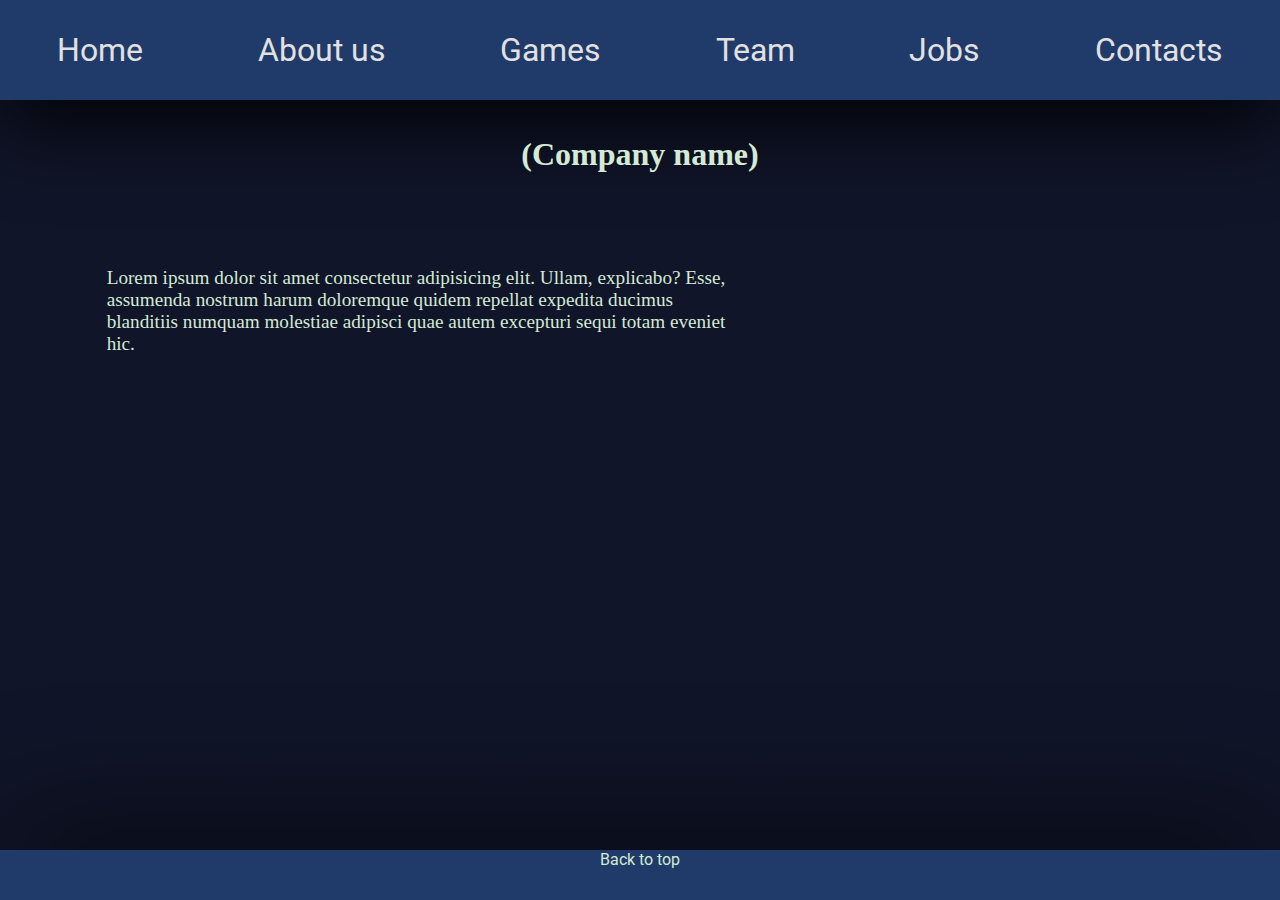
<file: index.html>
<!DOCTYPE html>
<html lang="en">
<head>
    <meta charset="UTF-8">
    <meta name="viewport" content="width=device-width, initial-scale=1.0">
    <link rel="preconnect" href="https://fonts.gstatic.com">
    <link href="https://fonts.googleapis.com/css2?family=Roboto&display=swap" rel="stylesheet">
    <link rel="stylesheet" href="style.css">
    <title>(Company name)</title>
</head>
<body>
    <header id="top">
        <nav>
            <ul>
                <li><a href="index.html">Home</a></li>
                <li><a href="about.html">About us</a></li>
                <li><a href="games.html">Games</a></li>
                <li><a href="team.html">Team</a></li>
                <li><a href="jobs.html">Jobs</a></li>
                <li><a href="contact.html">Contacts</a></li>
            </ul>
        </nav>
    </header>
    <article id="rubrik">
        <h1>(Company name)</h1>
    </article>
    <article>
        <p>
            Lorem ipsum dolor sit amet consectetur adipisicing elit. 
            Ullam, explicabo? Esse, assumenda nostrum harum doloremque quidem repellat expedita ducimus blanditiis numquam molestiae adipisci quae autem excepturi sequi totam eveniet hic.
        </p>
    </article>
    <footer>
        <nav>
           <a href="#top">Back to top</a>
        </nav> 
    </footer>
</body>
</html>
</file>
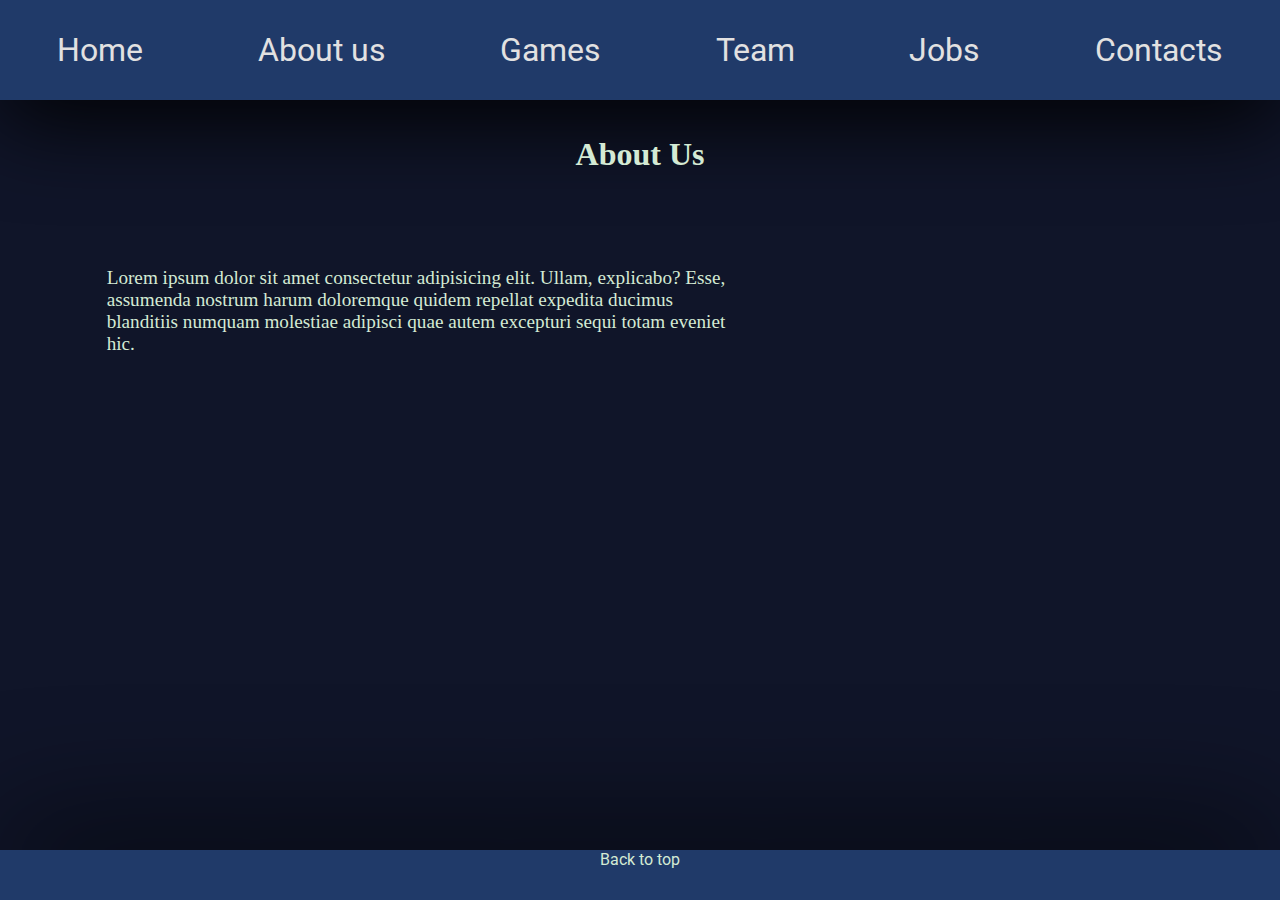
<file: about.html>
<!DOCTYPE html>
<html lang="en">
<head>
    <meta charset="UTF-8">
    <meta name="viewport" content="width=device-width, initial-scale=1.0">
    <link rel="preconnect" href="https://fonts.gstatic.com">
    <link href="https://fonts.googleapis.com/css2?family=Roboto&display=swap" rel="stylesheet">
    <link rel="stylesheet" href="style.css">
    <title>about</title>
</head>
<body>
    <header id="top">
        <nav>
            <ul>
                <li><a href="index.html">Home</a></li>
                <li><a href="about.html">About us</a></li>
                <li><a href="games.html">Games</a></li>
                <li><a href="team.html">Team</a></li>
                <li><a href="jobs.html">Jobs</a></li>
                <li><a href="contact.html">Contacts</a></li>
            </ul>
        </nav>
    </header>
    <article id="rubrik">
        <h1>About Us</h1>
    </article>
    <article>
        <p>
            Lorem ipsum dolor sit amet consectetur adipisicing elit. 
            Ullam, explicabo? Esse, assumenda nostrum harum doloremque quidem repellat expedita ducimus blanditiis numquam molestiae adipisci quae autem excepturi sequi totam eveniet hic.
        </p>
    </article>
    <footer>
        <nav>
           <a href="#top">Back to top</a>
        </nav> 
    </footer>
</body>
</html>
</file>
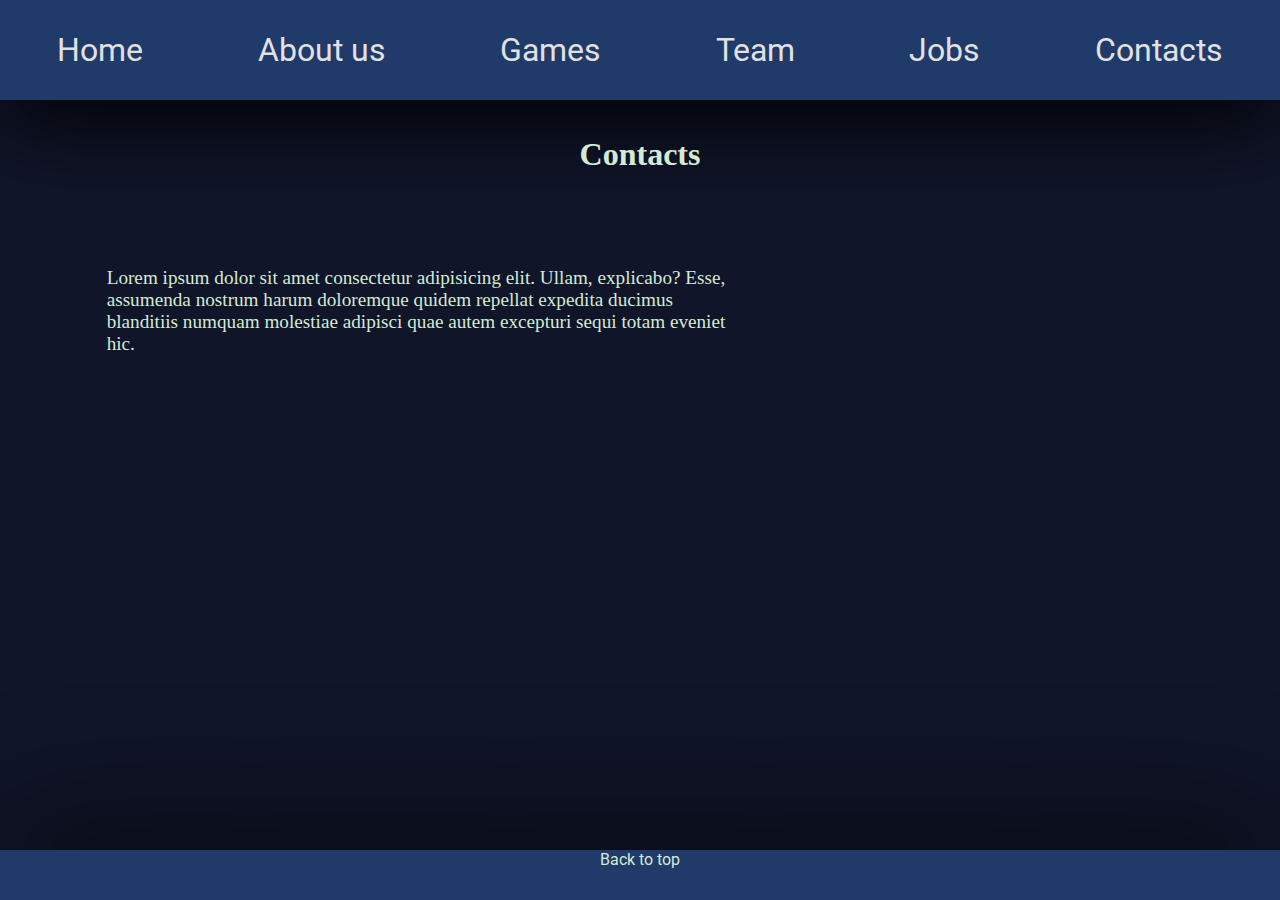
<file: contact.html>
<!DOCTYPE html>
<html lang="en">
<head>
    <meta charset="UTF-8">
    <meta name="viewport" content="width=device-width, initial-scale=1.0">
    <link rel="preconnect" href="https://fonts.gstatic.com">
    <link href="https://fonts.googleapis.com/css2?family=Roboto&display=swap" rel="stylesheet">
    <link rel="stylesheet" href="style.css">
    <title>Contacts</title>
</head>
<body>
    <header id="top">
        <nav>
            <ul>
                <li><a href="index.html">Home</a></li>
                <li><a href="about.html">About us</a></li>
                <li><a href="games.html">Games</a></li>
                <li><a href="team.html">Team</a></li>
                <li><a href="jobs.html">Jobs</a></li>
                <li><a href="contact.html">Contacts</a></li>
            </ul>
        </nav>
    </header>
    <article id="rubrik">
        <h1>Contacts</h1>
    </article>
    <article>
        <p>
            Lorem ipsum dolor sit amet consectetur adipisicing elit. 
            Ullam, explicabo? Esse, assumenda nostrum harum doloremque quidem repellat expedita ducimus blanditiis numquam molestiae adipisci quae autem excepturi sequi totam eveniet hic.
        </p>
    </article>
    <footer>
        <nav>
           <a href="#top">Back to top</a>
        </nav> 
    </footer>
</body>
</html>
</file>
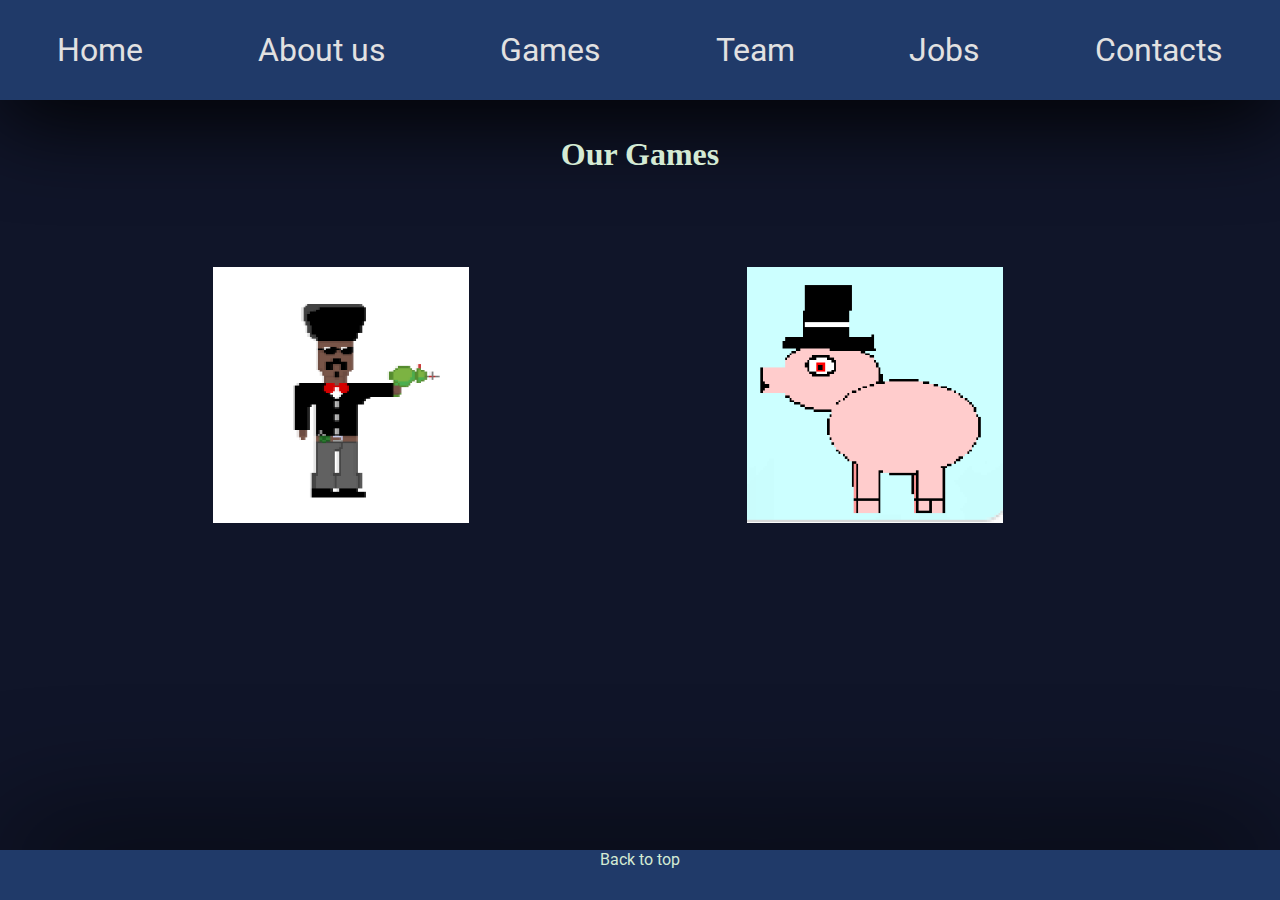
<file: games.html>
<!DOCTYPE html>
<html lang="en">
<head>
    <meta charset="UTF-8">
    <meta name="viewport" content="width=device-width, initial-scale=1.0">
    <link rel="preconnect" href="https://fonts.gstatic.com">
    <link href="https://fonts.googleapis.com/css2?family=Roboto&display=swap" rel="stylesheet">
    <link rel="stylesheet" href="style.css">
    <title>Our Games</title>
</head>
<body>
    <header id="top">
        <nav>
            <ul>
                <li><a href="index.html">Home</a></li>
                <li><a href="about.html">About us</a></li>
                <li><a href="games.html">Games</a></li>
                <li><a href="team.html">Team</a></li>
                <li><a href="jobs.html">Jobs</a></li>
                <li><a href="contact.html">Contacts</a></li>
            </ul>
        </nav>
    </header>
    <article id="rubrik">
        <h1>Our Games</h1>
    </article>
    <div id="thisguysadventure">
        <a href="thisguysadventure.html"><img id="thisguy" src="/images/Thisguy.PNG" alt="This guy"></a>
    </div>

    <div id="piggysadventure">
        <a href="piggysadventure.html"><img id="piggy" src="images/Piggy.PNG" alt="Piggy"></a>
    </div>

    <footer>
        <nav>
           <a href="#top">Back to top</a>
        </nav> 
    </footer>
</body>
</html>
</file>
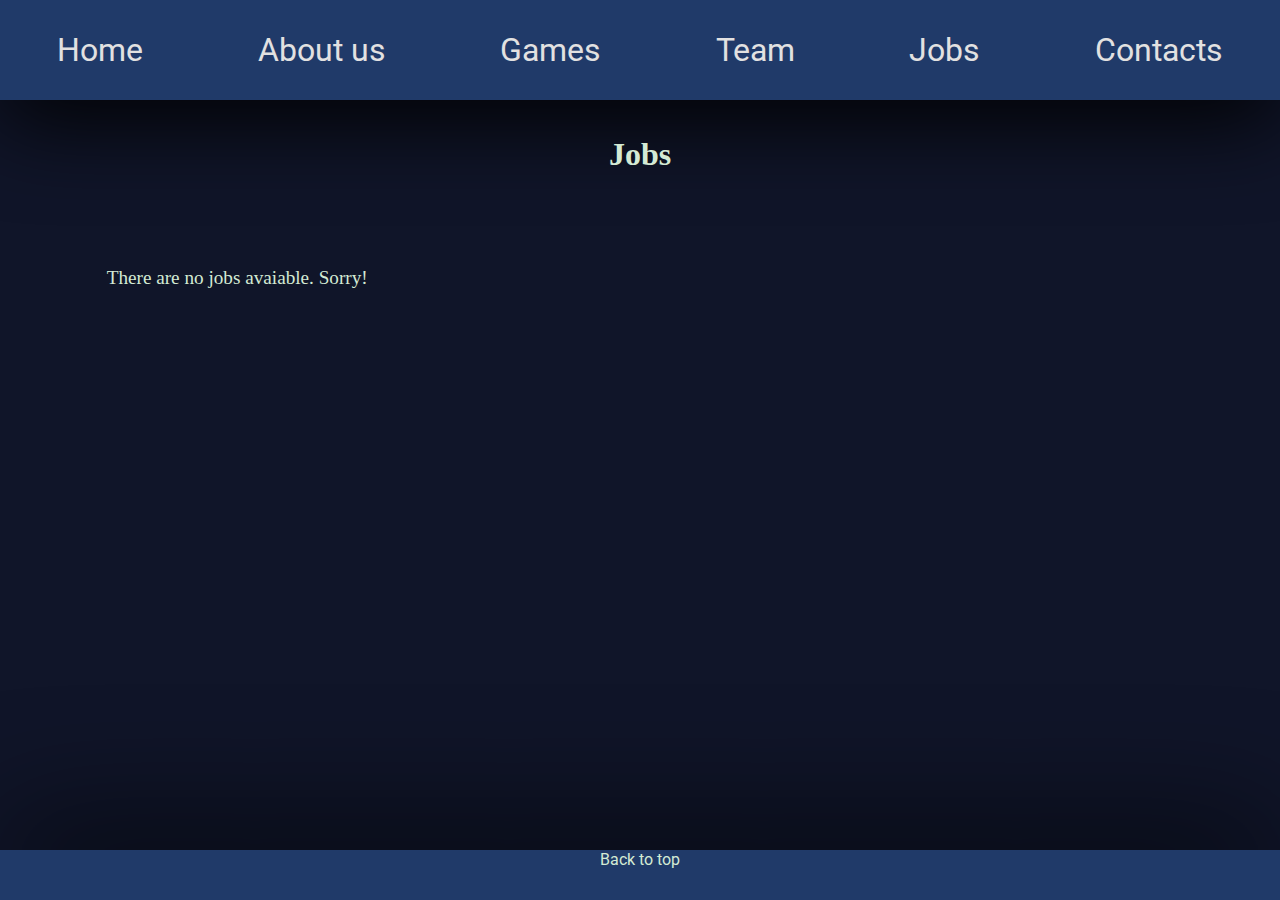
<file: jobs.html>
<!DOCTYPE html>
<html lang="en">
<head>
    <meta charset="UTF-8">
    <meta name="viewport" content="width=device-width, initial-scale=1.0">
    <link rel="preconnect" href="https://fonts.gstatic.com">
    <link href="https://fonts.googleapis.com/css2?family=Roboto&display=swap" rel="stylesheet">
    <link rel="stylesheet" href="style.css">
    <title>Jobs</title>
</head>
<body>
    <header id="top">
        <nav>
            <ul>
                <li><a href="index.html">Home</a></li>
                <li><a href="about.html">About us</a></li>
                <li><a href="games.html">Games</a></li>
                <li><a href="team.html">Team</a></li>
                <li><a href="jobs.html">Jobs</a></li>
                <li><a href="contact.html">Contacts</a></li>
            </ul>
        </nav>
    </header>
    <article id="rubrik">
        <h1>Jobs</h1>
    </article>
    <article>
        <p>
            There are no jobs avaiable. Sorry!
        </p>
    </article>
    <footer>
        <nav>
           <a href="#top">Back to top</a>
        </nav> 
    </footer>
</body>
</html>
</file>
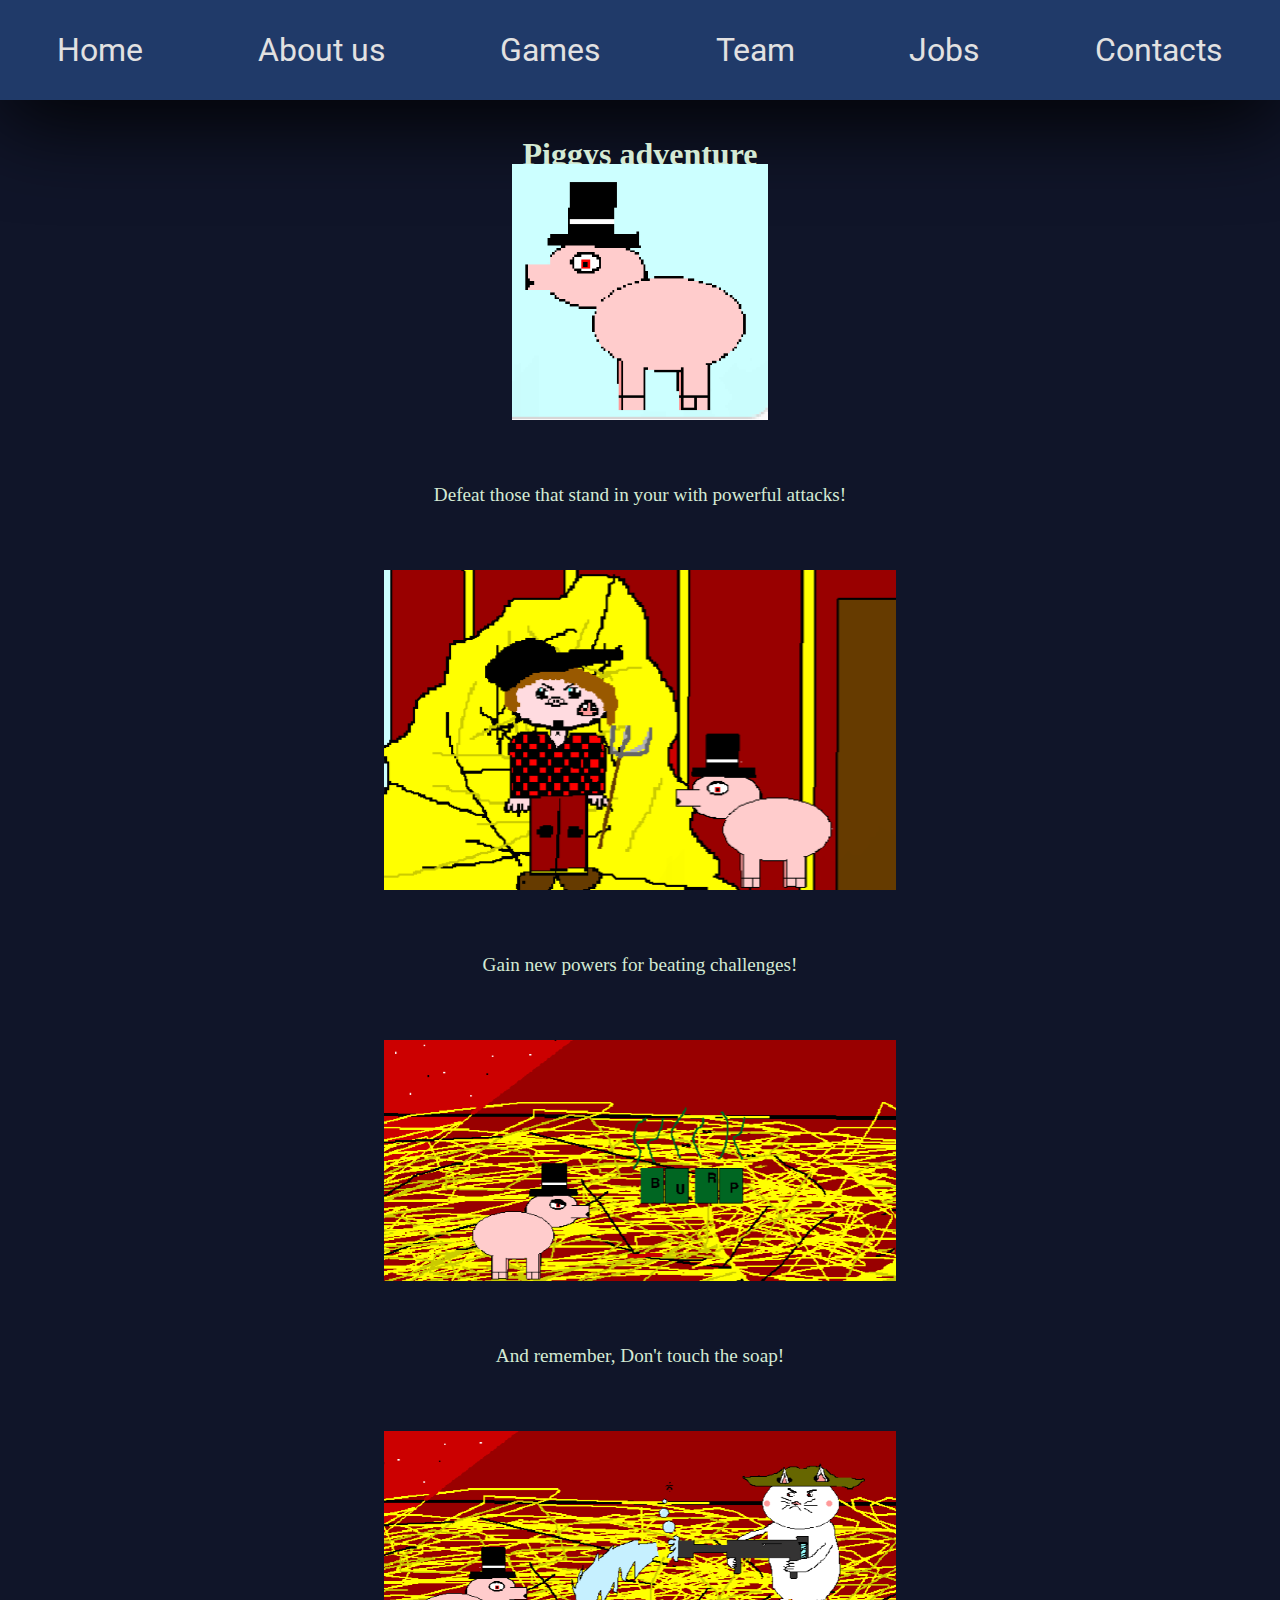
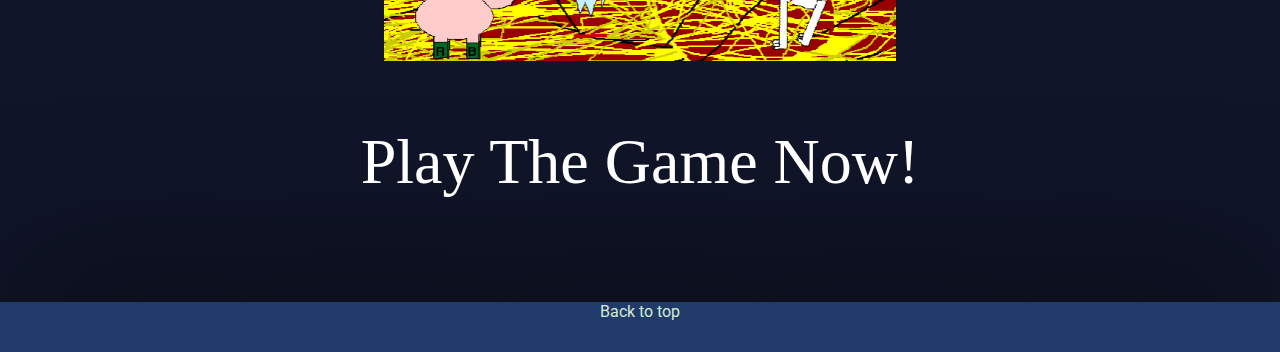
<file: piggysadventure.html>
<!DOCTYPE html>
<html lang="en">
<head>
    <meta charset="UTF-8">
    <meta name="viewport" content="width=device-width, initial-scale=1.0">
    <link rel="preconnect" href="https://fonts.gstatic.com">
    <link href="https://fonts.googleapis.com/css2?family=Roboto&display=swap" rel="stylesheet">
    <link rel="stylesheet" href="style.css">
    <title>Piggys Adventure</title>
</head>
<body id="piggybody">
    <header id="top">
        <nav>
            <ul>
                <li><a href="index.html">Home</a></li>
                <li><a href="about.html">About us</a></li>
                <li><a href="games.html">Games</a></li>
                <li><a href="team.html">Team</a></li>
                <li><a href="jobs.html">Jobs</a></li>
                <li><a href="contact.html">Contacts</a></li>
            </ul>
        </nav>
    </header>
    <article id="rubrik">
        <h1>Piggys adventure</h1>
    </article>
    <article id="piggygame">
        <img id="piggy" src="/images/Piggy.PNG" alt="Piggy">
        <p>
            Defeat those that stand in your with powerful attacks!
        </p>
        <img src="images/Enemy.PNG" alt="Enemy">
        <p>
            Gain new powers for beating challenges!
        </p>
        <img src="images/Power.PNG" alt="Power">
        <p>
            And remember, Don't touch the soap!
        </p>
        <img src="images/Soap.PNG" alt="Don't touch the soap!">
        <a href="https://scratch.mit.edu/projects/93571800/">Play The Game Now!</a>
    </article>
    <footer id="piggyfooter">
        <nav>
           <a href="#top">Back to top</a>
        </nav> 
    </footer>
</body>
</html>
</file>
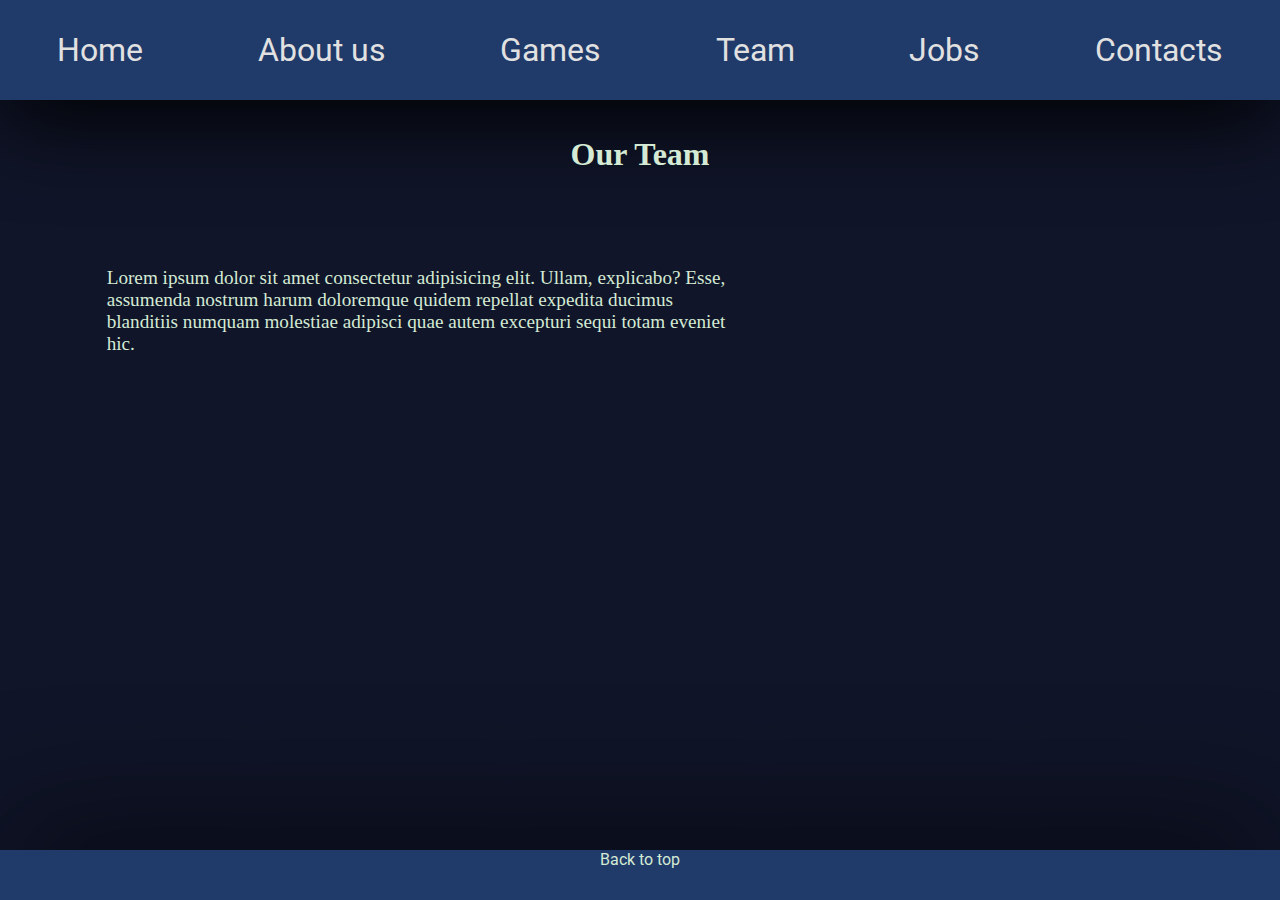
<file: team.html>
<!DOCTYPE html>
<html lang="en">
<head>
    <meta charset="UTF-8">
    <meta name="viewport" content="width=device-width, initial-scale=1.0">
    <link rel="preconnect" href="https://fonts.gstatic.com">
    <link href="https://fonts.googleapis.com/css2?family=Roboto&display=swap" rel="stylesheet">
    <link rel="stylesheet" href="style.css">
    <title>The Team</title>
</head>
<body>
    <header id="top">
        <nav>
            <ul>
                <li><a href="index.html">Home</a></li>
                <li><a href="about.html">About us</a></li>
                <li><a href="games.html">Games</a></li>
                <li><a href="team.html">Team</a></li>
                <li><a href="jobs.html">Jobs</a></li>
                <li><a href="contact.html">Contacts</a></li>
            </ul>
        </nav>
    </header>
    <article id="rubrik">
        <h1>Our Team</h1>
    </article>
    <article>
        <p>
            Lorem ipsum dolor sit amet consectetur adipisicing elit. 
            Ullam, explicabo? Esse, assumenda nostrum harum doloremque quidem repellat expedita ducimus blanditiis numquam molestiae adipisci quae autem excepturi sequi totam eveniet hic.
        </p>
    </article>
    <footer>
        <nav>
           <a href="#top">Back to top</a>
        </nav> 
    </footer>
</body>
</html>
</file>
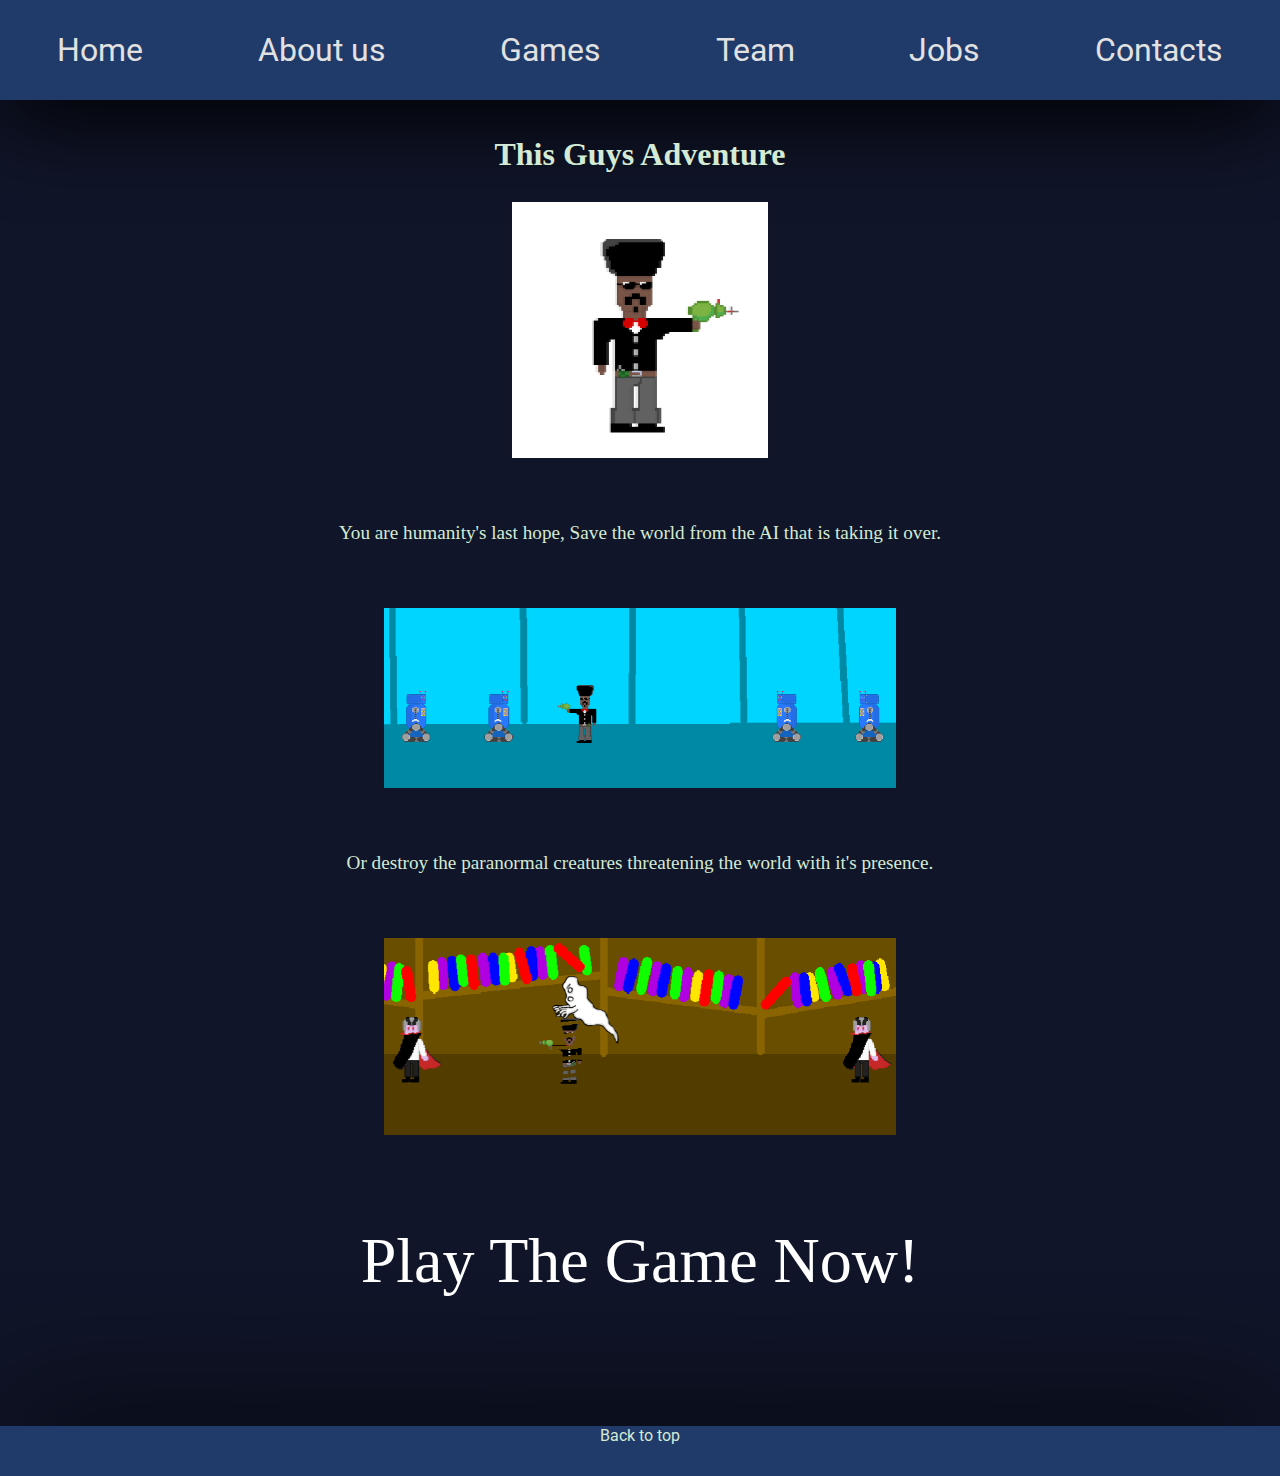
<file: thisguysadventure.html>
<!DOCTYPE html>
<html lang="en">
<head>
    <meta charset="UTF-8">
    <meta name="viewport" content="width=device-width, initial-scale=1.0">
    <link rel="preconnect" href="https://fonts.gstatic.com">
    <link href="https://fonts.googleapis.com/css2?family=Roboto&display=swap" rel="stylesheet">
    <link rel="stylesheet" href="style.css">
    <title>This guys adventure</title>
</head>
<body id="thisgamebody">
    <header id="top">
        <nav>
            <ul>
                <li><a href="index.html">Home</a></li>
                <li><a href="about.html">About us</a></li>
                <li><a href="games.html">Games</a></li>
                <li><a href="team.html">Team</a></li>
                <li><a href="jobs.html">Jobs</a></li>
                <li><a href="contact.html">Contacts</a></li>
            </ul>
        </nav>
    </header>
    <article id="rubrik">
        <h1>This Guys Adventure</h1>
    </article>
    <article id="thisgame">
        <img id="thisguy" src="/images/Thisguy.PNG" alt="This guy">
        <p>
            You are humanity's last hope, Save the world from the AI that is taking it over. 
        </p>
        <img src="images/AItakeover.PNG" alt="AI Takeover">
        <p>
            Or destroy the paranormal creatures threatening the world with it's presence.
        </p>
        <img src="images/Paranormal.PNG" alt="Paranormal">
        <a href="https://scratch.mit.edu/projects/287589411/">Play The Game Now!</a>
    </article>
    <footer id="thisfooter">
        <nav>
           <a href="#top">Back to top</a>
        </nav> 
    </footer>
</body>
</html>
</file>
<file: style.css>
* {
    margin: 0px;
    padding: 0px;
}

body {
    display: grid;
    grid-template-columns: repeat(12, 1fr);
    grid-template-rows: 100px 1fr 1fr 1fr 1fr 0.5fr 50px;
    min-height: 100vh;
    background-color: #101529;
}

header {
    display: flex;
    grid-column: 1/13;
    grid-row: 1/2;
    justify-content: center;
    background-color: #203a69;
    box-shadow: 0 2vh 10vh black;
}

nav ul{
    flex: 0 0 100%;
    display: flex;
    justify-content: space-around;
    align-items: center;
    list-style: none;
}

header a {
    font-family: 'Roboto', sans-serif;
    font-size: 2.5vmax;
    color: #e2e1e1;
    text-decoration-line: none;
}

header a:hover {
    color: white;
}

a {
    font-family: 'Roboto', sans-serif;
    color: #d4ead4;
    text-decoration-line: none;
    position: relative;
}

a::before {
    content: "";
    position: absolute;
    width: 100%;
    height: 0.1em;
    bottom: 0;
    left: 0;
    background-color: white;
    visibility: hidden;
    transform: scaleX(0);
    transition: all 0.2s ease-in-out;
}
a:hover::before {
    visibility: visible;
    transform: scale(1);
}

nav {
    flex: 0 0 100%;
    display: flex;
}

#rubrik{
    grid-column: 1/13;
    grid-row: 2/3;
    margin: 4vh;
}

article {
    grid-column: 2/8;
    grid-row: 3/6;
}

h1 {
    grid-row: 2/3;
    display: flex;
    justify-content: center;
    color: #d4ead4;
    font-size: 2.5vmax;
}

article p {
    grid-row: 3/4;
    font-size: 1.5vmax;
    color: #d4ead4;
    justify-content: center;
}

footer {
    display: flex;
    grid-column: 1/13;
    grid-row: 7/8;
    background-color: #203a69;
    box-shadow: 0 -1vmax 10vmax black;
}

footer nav {
    flex: 0 0 100%;
    grid-row: 7/8;
    color: #d4ead4;
    justify-content: center;
}

footer p {
    flex: 0 0 100%;
    grid-row: 7/8;
    color: #d4ead4;
    justify-content: center;
}

article a {
    font-family: serif;
}

#thisguysadventure {
    overflow: hidden;
    display: flex;
    grid-column: 3/7;
    grid-row: 3/6;
}

#thisguy {
    min-width: 10vmax;
    min-height:  10vmax;
    max-width: 20vmax;
    max-height: 20vmax;
    align-items: center;
}

img {
    width: 40vmax;
    height: auto;
}

#piggysadventure {
    display: flex;
    grid-column: 8/11;
    grid-row: 3/6;
}

#piggy {
    min-width: 10vmax;
    min-height:  10vmax;
    max-width: 20vmax;
    max-height: 20vmax;
    align-items: center;
}

#thisgamebody {
    display: grid;
    grid-template-columns: repeat(12, 1fr);
    grid-template-rows: 100px 1fr 1fr 1fr 1fr 1fr 1fr 1fr 1fr 50px;
    min-height: 100vh;
    background-color: #101529;
}

#thisgame {
    display: flex;
    grid-row: 2/10;
    grid-column: 3/11;
    font-size: 4vmax;
    margin-bottom: 5vmax;
    margin-top: 8vmax;
    flex-direction: column;
    align-items: center;
}

#thisgame p {
    margin-bottom: 5vmax;
    margin-top: 5vmax;
}

#thisgame a {
    color: white;
    font-size: 5vmax;
    margin-bottom: 5vmax;
    margin-top: 7vmax;
}

#thisfooter {
    display: flex;
    grid-column: 1/13;
    grid-row: 10/11;
    background-color: #203a69;
    box-shadow: 0 -1vmax 10vmax black;
}
    
#thisfooter nav {
    flex: 0 0 100%;
    color: #d4ead4;
    justify-content: center;
}
    

#piggybody {
    display: grid;
    grid-template-columns: repeat(12, 1fr);
    grid-template-rows: 100px 1fr 1fr 1fr 1fr 1fr 1fr 1fr 1fr 50px;
    min-height: 100vh;
    background-color: #101529;
}

#piggygame {
    display: flex;
    grid-row: 2/10;
    grid-column: 3/11;
    font-size: 4vmax;
    margin-bottom: 3vmax;
    margin-top: 5vmax;
    flex-direction: column;
    align-items: center;
}

#piggygame p {
    margin-bottom: 5vmax;
    margin-top: 5vmax;
}

#piggygame a {
    color: white;
    font-size: 5vmax;
    margin-bottom: 5vmax;
    margin-top: 5vmax;
}

#piggyfooter {

    display: flex;
    grid-column: 1/13;
    grid-row: 10/11;
    background-color: #203a69;
    box-shadow: 0 -1em 10em black;
}
    
#piggyfooter nav {
    flex: 0 0 100%;
    color: #d4ead4;
    justify-content: center;
}
</file>
